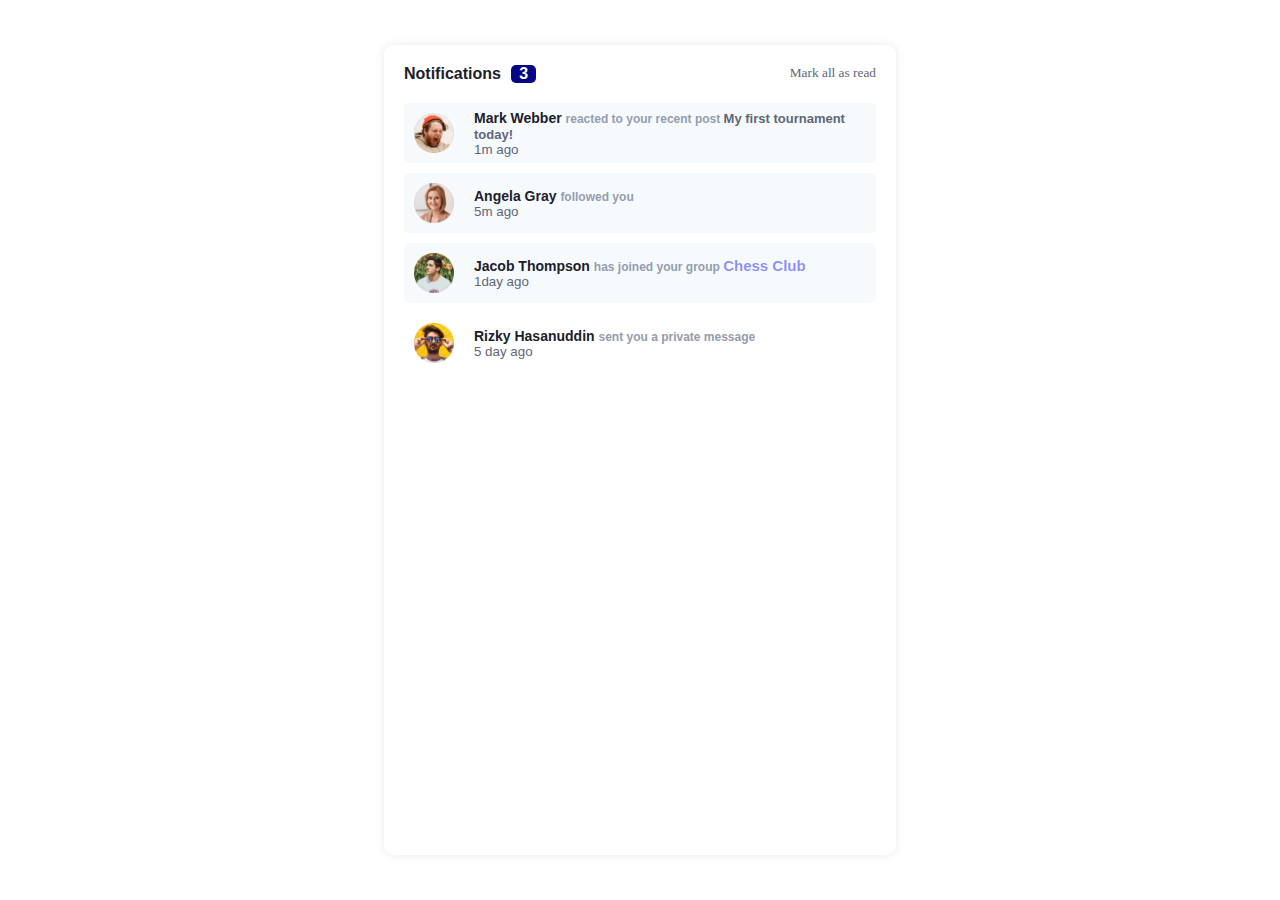
<file: index.html>
<!DOCTYPE html>
<html lang="en">
<head>
    <meta charset="UTF-8">
    <meta http-equiv="X-UA-Compatible" content="IE=edge">
    <meta name="viewport" content="width=device-width, initial-scale=1.0">
    <link rel="stylesheet" href="style.css">
    <title>Document</title>
</head>
<body>
    <main>
        <section>
            <div>
                Notifications
                <span>
                    3
                </span>
            </div>
            <small>
                Mark all as read
            </small>
        </section>
        <section>
            <div>
                <img src="./notifications-page-main/assets/images/avatar-mark-webber.webp" alt="">
                <div>
                    <p> Mark Webber
                        <span>
                            reacted to your recent post
                        </span>
                        <span>
                            My first tournament today!
                        </span>
                    </p>
                    <small id="time">1m ago</small>
                </div>
            </div>
            <div>
                <img src="./notifications-page-main/assets/images/avatar-angela-gray.webp" alt="">
                <div>
                    <p> Angela Gray
                        <span>
                            followed you
                        </span>
                    </p>
                    <small id="time">5m ago</small>
                </div>
            </div>
            <div>
                <img src="./notifications-page-main/assets/images/avatar-jacob-thompson.webp" alt="">
                <div>
                    <p> Jacob Thompson
                        <span>
                            has joined your group
                        </span>
                        <span id="gc">
                            Chess Club
                        </span>
                    </p>
                    <small id="time">1day ago</small>
                </div>
            </div>
            <!-- dm design -->
            <div id="dm">
                <img src="./notifications-page-main/assets/images/avatar-rizky-hasanuddin.webp" alt="">
                <div>
                    <p> Rizky Hasanuddin
                        <span>
                            sent you a private message
                        </span>
                    </p>
                    <small id="time">5 day ago</small>
                </div>
            </div>
            <div></div>
            <div></div>
            <div></div>
        </section>
    </main>
</body>
</html>
</file>
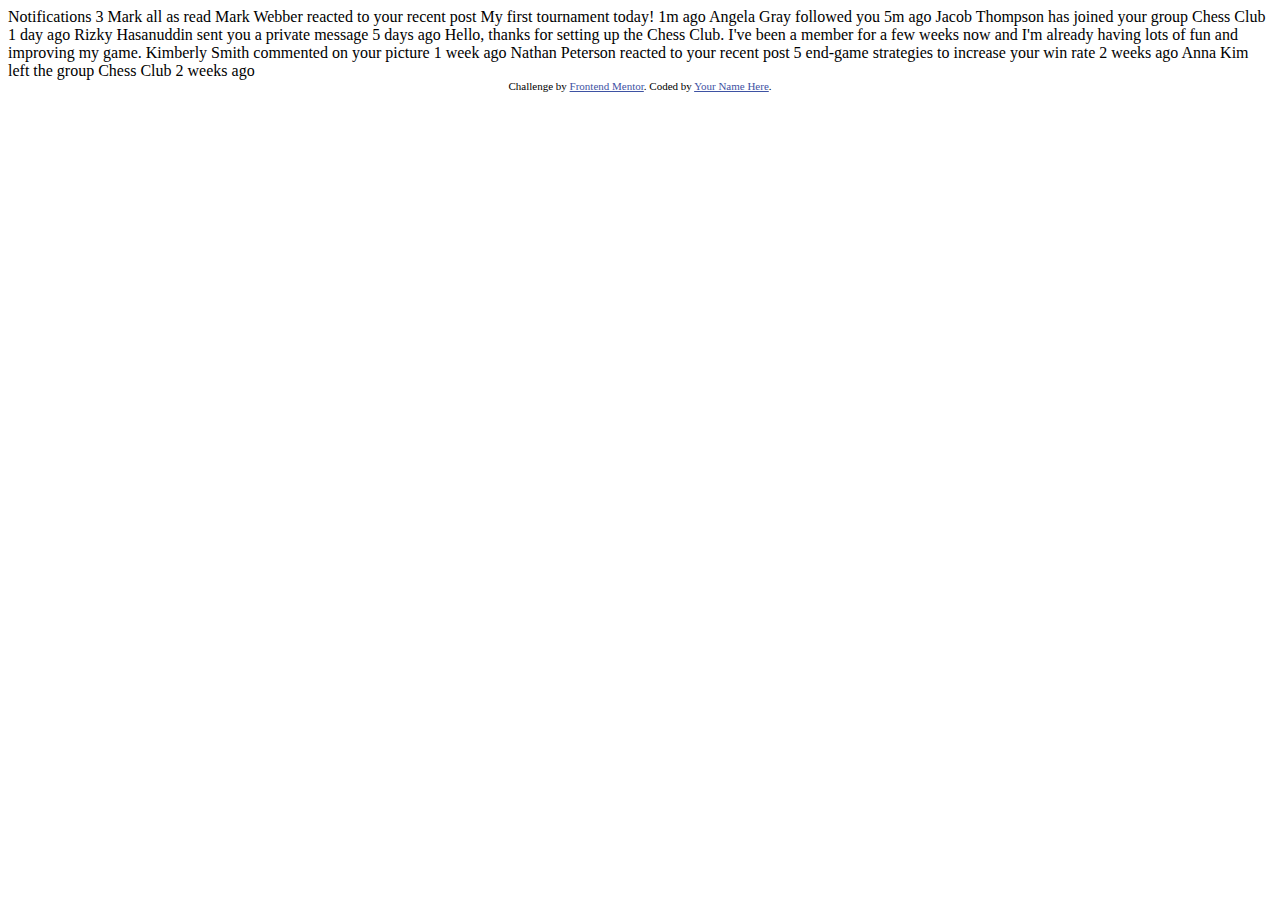
<file: notifications-page-main/index.html>
<!DOCTYPE html>
<html lang="en">
<head>
  <meta charset="UTF-8">
  <meta name="viewport" content="width=device-width, initial-scale=1.0"> <!-- displays site properly based on user's device -->

  <link rel="icon" type="image/png" sizes="32x32" href="./images/favicon-32x32.png">
  
  <title>Frontend Mentor | Notifications page</title>

  <!-- Feel free to remove these styles or customise in your own stylesheet 👍 -->
  <style>
    .attribution { font-size: 11px; text-align: center; }
    .attribution a { color: hsl(228, 45%, 44%); }
  </style>
</head>
<body>

  Notifications 3

  Mark all as read

  Mark Webber reacted to your recent post My first tournament today!
  1m ago

  Angela Gray followed you
  5m ago

  Jacob Thompson has joined your group Chess Club
  1 day ago

  Rizky Hasanuddin sent you a private message
  5 days ago
  Hello, thanks for setting up the Chess Club. I've been a member for a few weeks now and 
  I'm already having lots of fun and improving my game.

  Kimberly Smith commented on your picture
  1 week ago

  Nathan Peterson reacted to your recent post 5 end-game strategies to increase your win rate
  2 weeks ago

  Anna Kim left the group Chess Club
  2 weeks ago
  
  <div class="attribution">
    Challenge by <a href="https://www.frontendmentor.io?ref=challenge" target="_blank">Frontend Mentor</a>. 
    Coded by <a href="#">Your Name Here</a>.
  </div>
</body>
</html>
</file>
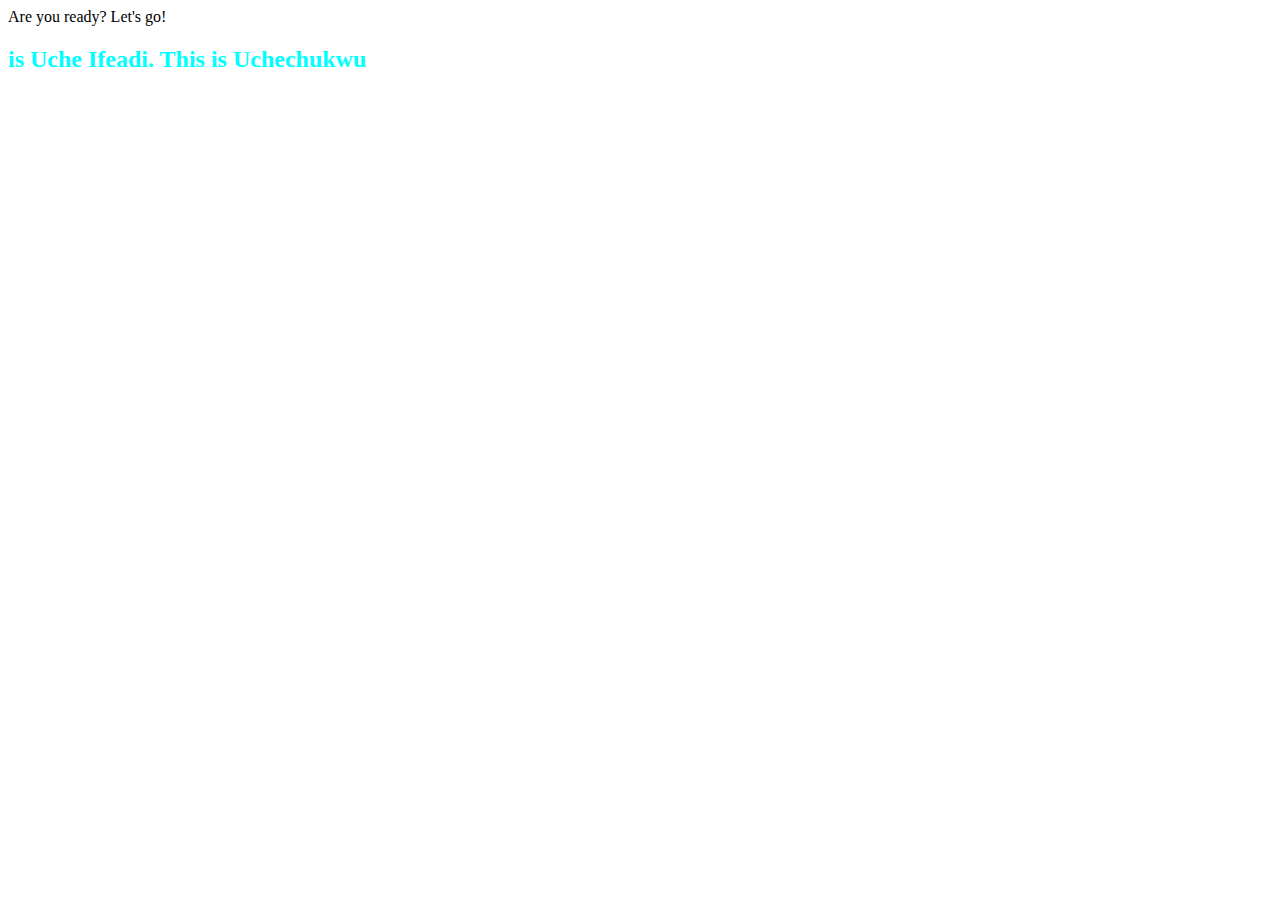
<file: Uche's File.html>
<html>
    <link rel="stylesheet" href="uche.css" type="cs">
    <head>Are you ready? Let's go!    </head>
    <body>
        <h2 style="color: aqua;"> is Uche Ifeadi. This is Uchechukwu</h2>
    </body>
</html>
</file>
<file: style.css>
*{
    margin: 0;
    padding: 0;
    box-sizing: border-box;
}
body{
    height: 100vh;
    width: 100%;
    background-color: hsl(0, 0%, 100%);
    display: flex;
    justify-content: center;
    align-items: center;
}
main{
    padding: 20px;
    height: 90%;
    width: 40%;
    background-color: hsl(0, 0%, 100%);
    display: flex;
    flex-direction: column;
    border-radius: 10px;
    box-shadow: 0px 0px 10px rgba(0, 0, 0, 0.086);
}
main section:nth-child(1){
    display: flex;
    justify-content: space-between;
    height: max-content;

}
main section:nth-child(1) div{
    color: hsl(224, 21%, 14%);
    font-weight: bold;
    width: 28%;
    display: flex;
    justify-content: space-between;
    font-family: Arial, Helvetica, sans-serif;
}
main section:nth-child(1) div span{
    border-radius: 5px;
    background-color: rgb(5, 5, 133);
    color: white;
    width: 25px;
    text-align: center;
}
main section:nth-child(1) small{
    color:  hsl(219, 12%, 42%);
    cursor: pointer;
}
main section:nth-child(1) small:hover{
    color: blue;
}
main section:nth-child(2){
    padding-top: 20px;
    display: flex;
    flex-direction: column;
    /* border: 1px solid; */
    row-gap: 10px;
}
main section:nth-child(2) div:nth-child(1){
    display: flex;
    background-color: hsl(210, 60%, 98%);
    height: 60px;
    border-radius: 5px;
    align-items: center;
    padding-left: 10px;
}
img{
    width: 40px;
    height: 40px;
}
main section div div{
    display: flex;
    flex-direction: column;
    justify-content: center;
}
div p{
    cursor: pointer;
    padding-left: 10px;
    color:  hsl(224, 21%, 14%);
    font-size: 14px;
    font-weight: bold;
    font-family: Arial, Helvetica, sans-serif;
}
div p span:nth-child(1){
    cursor: default;
    color:hsl(219, 14%, 63%) ;
    font-size: 12px;
}
div p span:nth-child(2){
    color: hsl(219, 12%, 42%);
    font-size: 13px;
} 
div p span:nth-child(2):hover{
    color: hsl(219, 17%, 58%);
}
#time{
    padding-left: 10px;
    font-family: Arial, Helvetica, sans-serif;
    color: hsl(219, 12%, 42%);
    align-self: flex-start;
}
main section:nth-child(2) div:nth-child(2){
    display: flex;
    background-color: hsl(210, 60%, 98%);
    height: 60px;
    border-radius: 5px;
    align-items: center;
    padding-left: 10px;
}
main section:nth-child(2) div:nth-child(3){
    display: flex;
    background-color: hsl(210, 60%, 98%);
    height: 60px;
    border-radius: 5px;
    align-items: center;
    padding-left: 10px;
}
#gc{
    color:  rgba(0, 0, 255, 0.435);
    font-weight: bold;
    font-size: 15px;
}
/* dm design */
#dm{
    display: flex;
    align-items: center;
    padding-left: 10px;
    
}
#dm div{
    background-color: #fff;
    width: 92%;
    display: flex;
    flex-direction: column;
    align-items: flex-start;
}
</file>
<file: uche.css>
head {margin-right:auto; margin-left: auto;}
</file>
